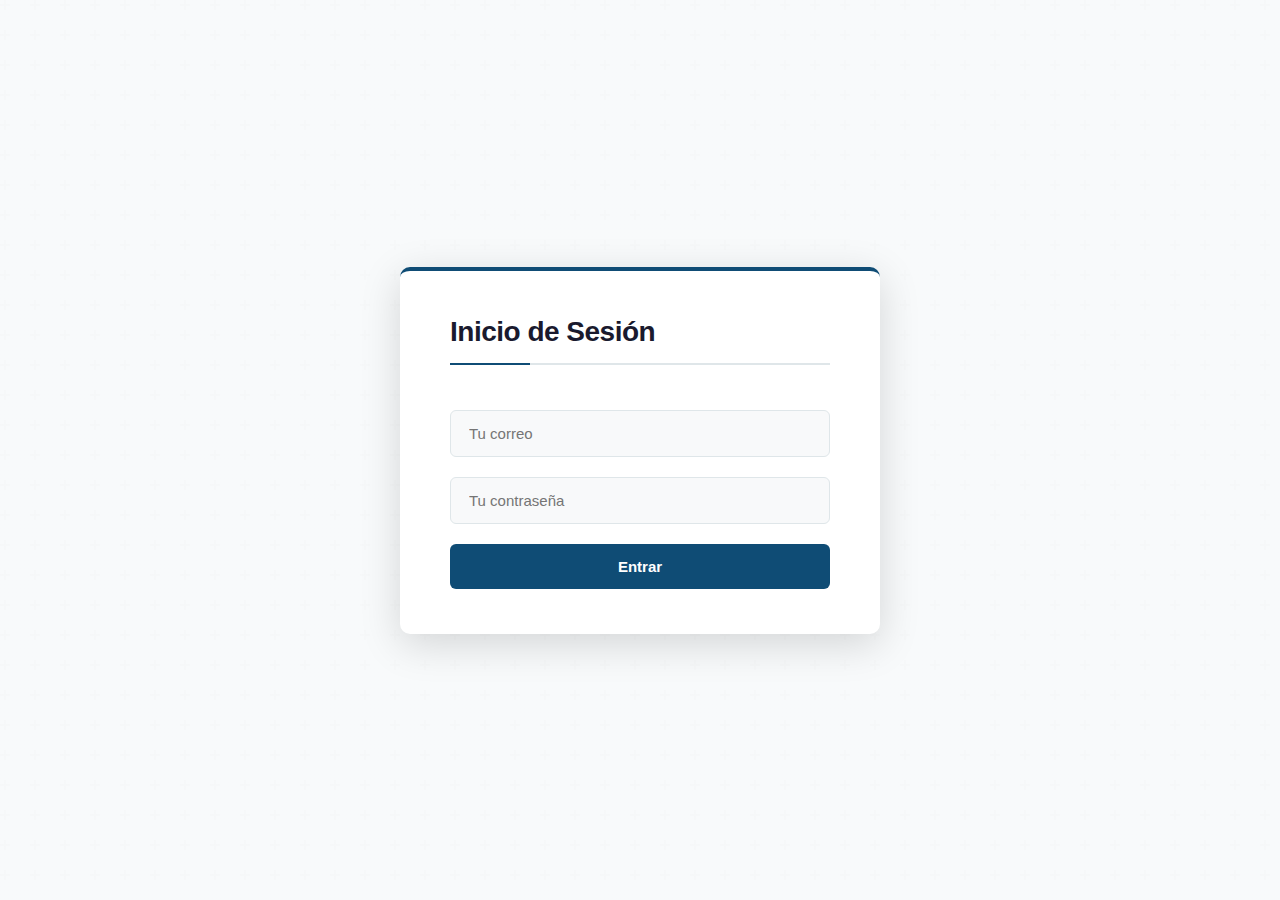
<file: index.html>
<!DOCTYPE html>
<html lang="es">

<head>
    <meta charset="UTF-8">
    <title>Entrar - Mi Agenda</title>
    <link rel="stylesheet" href="style/index.css">
</head>

<body class="cuerpo-login">
    <div class="caja-principal caja-login">
        <h2>Inicio de Sesión</h2>
        <form onsubmit="iniciarSesion(event)">
            <input type="text" id="campo-correo" placeholder="Tu correo">
            
            <input type="password" id="campo-clave" placeholder="Tu contraseña">
            
            <button type="submit" class="boton-general">Entrar</button>
            
        </form>
    </div>
    <script src="js/sesion.js"></script>
</body>

</html>
</file>
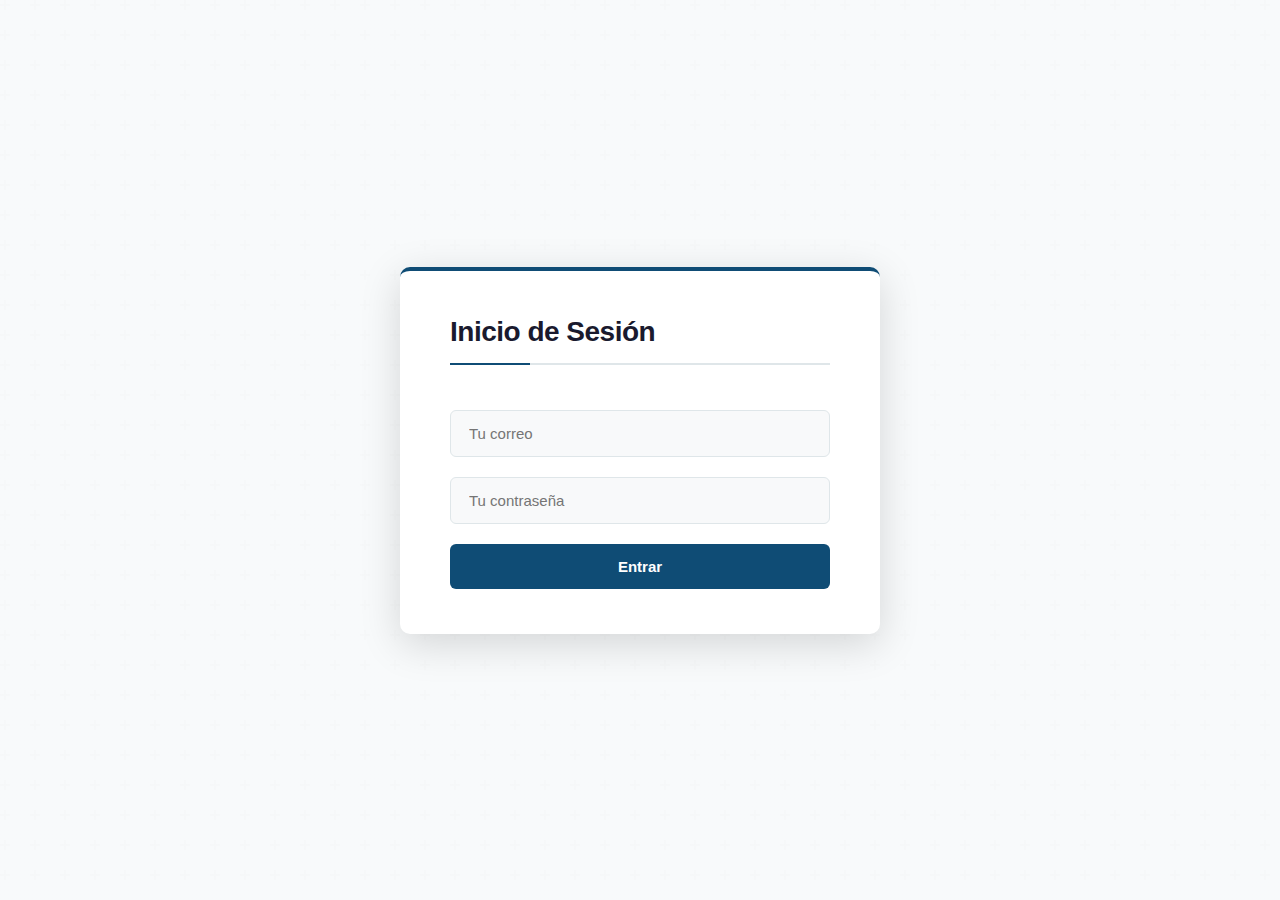
<file: index/index.html>
<!DOCTYPE html>
<html lang="es">

<head>
    <meta charset="UTF-8">
    <title>Entrar - Mi Agenda</title>
    <link rel="stylesheet" href="/style/index.css">
</head>

<body class="cuerpo-login">
    <div class="caja-principal caja-login">
        <h2>Inicio de Sesión</h2>
        <form onsubmit="iniciarSesion(event)">
            <input type="text" id="campo-correo" placeholder="Tu correo">
            
            <input type="password" id="campo-clave" placeholder="Tu contraseña">
            
            <button type="submit" class="boton-general">Entrar</button>
            
        </form>
    </div>
    <script src="/js/sesion.js"></script>
</body>

</html>
</file>
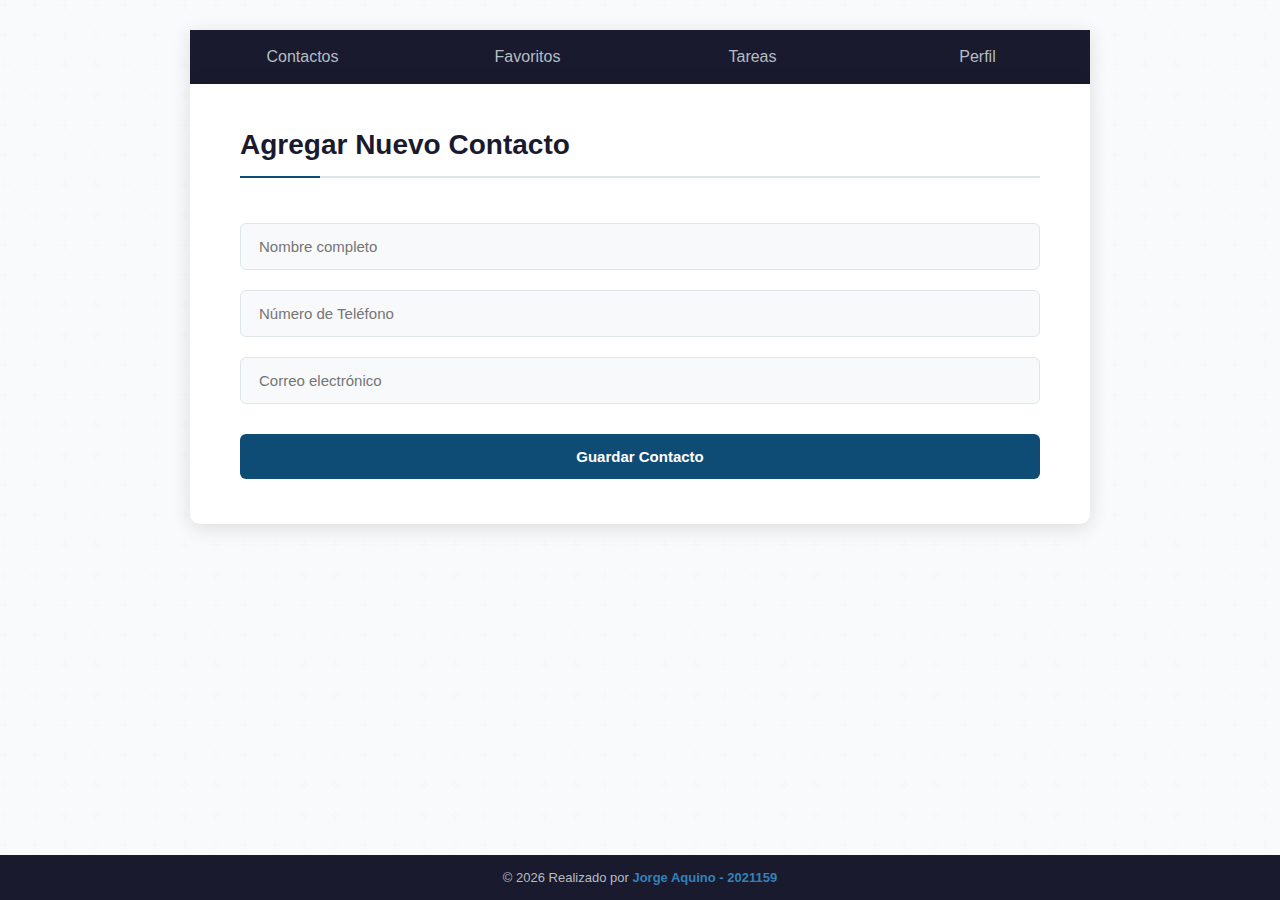
<file: index/nuevoContacto.html>
<!DOCTYPE html>
<html lang="es">
<head>
    <meta charset="UTF-8">
    <title>Nuevo Contacto - Agenda</title>
    <link rel="stylesheet" href="/style/nuevoContacto.css">
</head>
<body>
    <nav>
        <a href="contactos.html">Contactos</a>
        <a href="favoritos.html">Favoritos</a>
        <a href="todo.html">Tareas</a>
        <a href="perfil.html">Perfil</a>
    </nav>

    <div class="caja-principal">
        <h2>Agregar Nuevo Contacto</h2>
        
        <form>
            <input type="text" placeholder="Nombre completo" required>
            <input type="tel" placeholder="Número de Teléfono" required>
            <input type="email" placeholder="Correo electrónico">
            
            <button type="button" class="boton-general" onclick="window.location.href='contactos.html'">
                Guardar Contacto
            </button>
        </form>
    </div>

    <footer class="footer-agenda">
        <p>&copy; 2026 Realizado por <strong>Jorge Aquino - 2021159</strong></p>
    </footer>
    
</body>
</html>
</file>
<file: style/index.css>
:root {
    --color-primario: #1a1a2e;
    --color-secundario: #16213e;
    --color-acento: #0f4c75;
    --color-acento-claro: #3282b8;
    --color-fondo: #f8f9fa;
    --color-texto: #2d3436;
    --color-texto-claro: #636e72;
    --color-blanco: #ffffff;
    --color-gris: #dfe6e9;
    --sombra-media: 0 4px 20px rgba(0,0,0,0.12);
}

* {
    box-sizing: border-box;
    margin: 0;
    padding: 0;
}

/* este es el que le da el estilo del fondo*/
body.cuerpo-login {
    font-family: 'Segoe UI', 'Roboto', sans-serif;
    background-color: #e8eef2;
    background-image: 
        linear-gradient(rgba(255,255,255,0.7), rgba(255,255,255,0.7)),
        url('data:image/svg+xml,<svg width="60" height="60" viewBox="0 0 60 60" xmlns="http://www.w3.org/2000/svg"><g fill="none" fill-rule="evenodd"><g fill="%23000000" fill-opacity="0.03"><path d="M36 34v-4h-2v4h-4v2h4v4h2v-4h4v-2h-4zm0-30V0h-2v4h-4v2h4v4h2V6h4V4h-4zM6 34v-4H4v4H0v2h4v4h2v-4h4v-2H6zM6 4V0H4v4H0v2h4v4h2V6h4V4H6z"/></g></g></svg>');
    display: flex;
    align-items: center;
    justify-content: center;
    min-height: 100vh;
    color: var(--color-texto);
}

/* contenedor del cuadro de login */
.caja-login {
    width: 100%;
    max-width: 480px;
    background: var(--color-blanco);
    padding: 45px 50px;
    margin: 20px;
    border-radius: 10px;
    box-shadow: 0 10px 40px rgba(0,0,0,0.15);
    border-top: 4px solid var(--color-acento);
}

/* este es el estilo del titulo */
h2 {
    margin-bottom: 35px;
    color: var(--color-primario);
    text-align: left;
    font-size: 28px;
    font-weight: 600;
    padding-bottom: 15px;
    border-bottom: 2px solid var(--color-gris);
    letter-spacing: -0.5px;
    position: relative;
}

h2::after {
    content: '';
    position: absolute;
    bottom: -2px;
    left: 0;
    width: 80px;
    height: 2px;
    background-color: var(--color-acento);
}

/* este es para los cuadritos para escribir */
input {
    width: 100%;
    padding: 14px 18px;
    margin: 10px 0;
    border: 1px solid var(--color-gris);
    border-radius: 6px;
    font-size: 15px;
    transition: all 0.3s ease;
    background-color: var(--color-fondo);
    color: var(--color-texto);
}

input:focus {
    outline: none;
    border-color: var(--color-acento);
    background-color: var(--color-blanco);
    box-shadow: 0 0 0 3px rgba(15, 76, 117, 0.08);
}

/* este es para el boton de entrar */
.boton-general {
    width: 100%;
    padding: 14px 24px;
    background-color: var(--color-acento);
    color: white;
    border: none;
    border-radius: 6px;
    cursor: pointer;
    font-size: 15px;
    font-weight: 600;
    transition: all 0.3s ease;
    margin-top: 10px;
}

.boton-general:hover {
    background-color: var(--color-acento-claro);
    box-shadow: 0 4px 12px rgba(15, 76, 117, 0.25);
    transform: translateY(-2px);
}

/* esto lo coloque por si se desea entrar en celulares y se ajuste */
@media (max-width: 480px) {
    .caja-login {
        padding: 30px 25px;
    }
    h2 {
        font-size: 22px;
    }
}
</file>
<file: style/nuevoContacto.css>
:root {
    --color-primario: #1a1a2e;
    --color-secundario: #16213e;
    --color-acento: #0f4c75;
    --color-acento-claro: #3282b8;
    --color-fondo: #f8f9fa;
    --color-texto: #2d3436;
    --color-texto-claro: #636e72;
    --color-blanco: #ffffff;
    --color-gris: #dfe6e9;
    --sombra-media: 0 4px 20px rgba(0,0,0,0.12);
}

* {
    box-sizing: border-box;
    margin: 0;
    padding: 0;
}

body {
    font-family: 'Segoe UI', 'Roboto', sans-serif;
    background-color: #e8eef2;
    background-image: 
        linear-gradient(rgba(255,255,255,0.7), rgba(255,255,255,0.7)),
        url('data:image/svg+xml,<svg width="60" height="60" viewBox="0 0 60 60" xmlns="http://www.w3.org/2000/svg"><g fill="none" fill-rule="evenodd"><g fill="%23000000" fill-opacity="0.03"><path d="M36 34v-4h-2v4h-4v2h4v4h2v-4h4v-2h-4zm0-30V0h-2v4h-4v2h4v4h2V6h4V4h-4zM6 34v-4H4v4H0v2h4v4h2v-4h4v-2H6zM6 4V0H4v4H0v2h4v4h2V6h4V4H6z"/></g></g></svg>');
    min-height: 100vh;
    padding: 30px 20px 80px;
    color: var(--color-texto);
}


nav {
    max-width: 900px;
    margin: 0 auto;
    background-color: var(--color-primario);
    display: flex;
    justify-content: center;
    box-shadow: var(--sombra-media);
    overflow: hidden;
}

nav a {
    flex: 1;
    color: #b2bec3;
    text-decoration: none;
    font-weight: 500;
    padding: 18px 25px;
    text-align: center;
    transition: all 0.3s ease;
}

nav a:hover {
    background-color: var(--color-secundario);
    color: var(--color-blanco);
}


.caja-principal {
    max-width: 900px;
    margin: 0 auto;
    background: var(--color-blanco);
    padding: 45px 50px;
    border-radius: 0 0 10px 10px;
    box-shadow: var(--sombra-media);
    min-height: 400px;
}

h2 {
    margin-bottom: 35px;
    color: var(--color-primario);
    font-size: 28px;
    padding-bottom: 15px;
    border-bottom: 2px solid var(--color-gris);
    position: relative;
}

h2::after {
    content: '';
    position: absolute;
    bottom: -2px;
    left: 0;
    width: 80px;
    height: 2px;
    background-color: var(--color-acento);
}

/* este es para los campos para el nuevo contacto */
input {
    width: 100%;
    padding: 14px 18px;
    margin: 10px 0;
    border: 1px solid var(--color-gris);
    border-radius: 6px;
    font-size: 15px;
    transition: all 0.3s ease;
    background-color: var(--color-fondo);
    color: var(--color-texto);
}

input:focus {
    outline: none;
    border-color: var(--color-acento);
    background-color: var(--color-blanco);
    box-shadow: 0 0 0 3px rgba(15, 76, 117, 0.08);
}

/* este es el estilo para el boton de guardar */
.boton-general {
    width: 100%;
    padding: 14px 24px;
    background-color: var(--color-acento);
    color: white;
    border: none;
    border-radius: 6px;
    cursor: pointer;
    font-size: 15px;
    font-weight: 600;
    transition: all 0.3s ease;
    margin-top: 20px;
}

.boton-general:hover {
    background-color: var(--color-acento-claro);
    transform: translateY(-2px);
}

/* este es para el footer */
.footer-agenda {
    position: fixed;
    bottom: 0;
    left: 0;
    right: 0;
    background-color: var(--color-primario);
    color: #b2bec3;
    text-align: center;
    padding: 15px 20px;
    font-size: 13px;
}

.footer-agenda strong {
    color: var(--color-acento-claro);
}

/* para que sea ajuste a cualquier pantalla */
@media (max-width: 768px) {
    nav a { padding: 16px 10px; font-size: 13px; }
    .caja-principal { padding: 30px 20px; }
}
</file>
